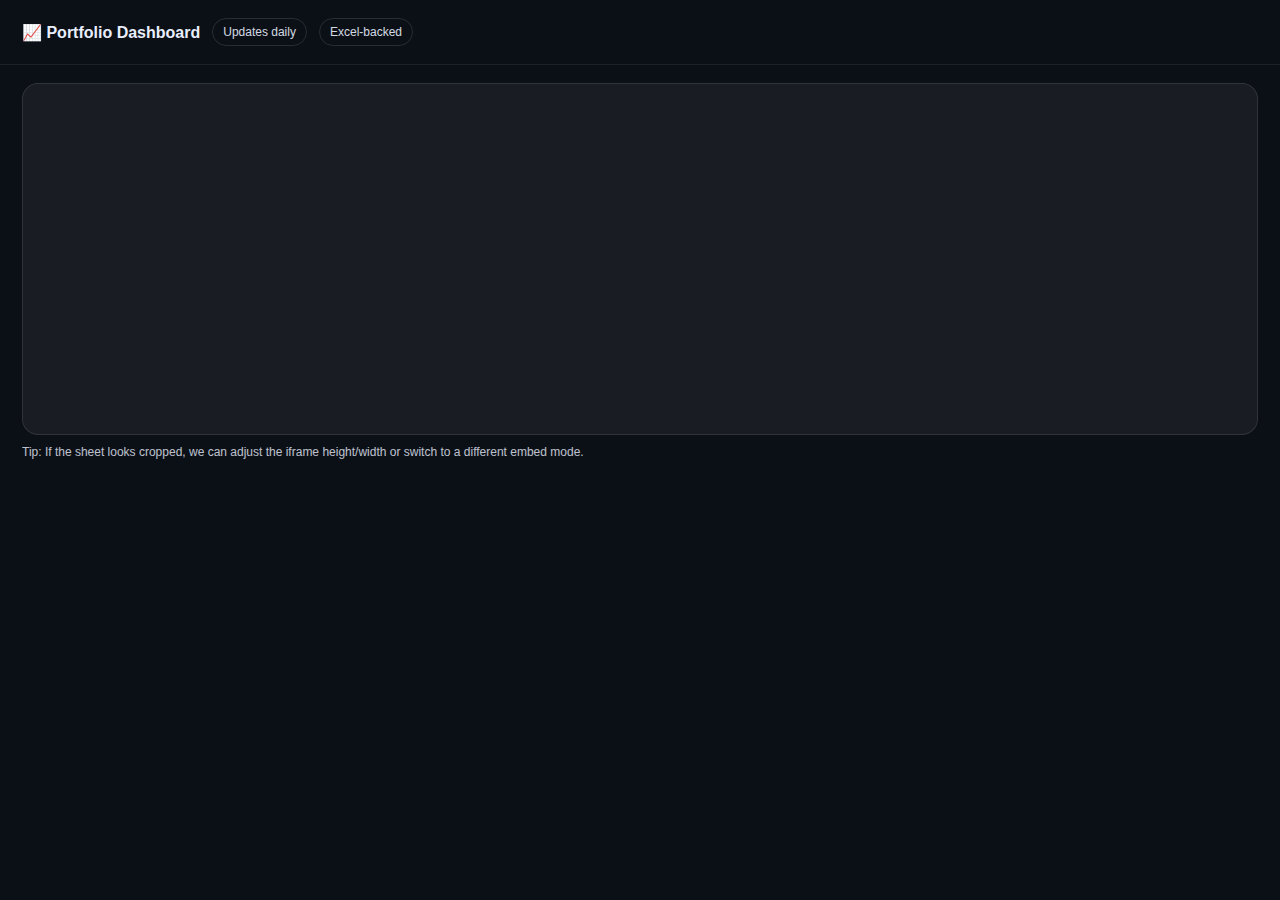
<file: index111d.html>
<!doctype html>
<html lang="en">
<head>
  <meta charset="utf-8" />
  <meta name="viewport" content="width=device-width,initial-scale=1" />
  <title>Portfolio Dashboard</title>
  <style>
    body { margin: 0; font-family: Arial, sans-serif; background: #0b0f16; color: #e8eefc; }
    header { padding: 18px 22px; border-bottom: 1px solid rgba(255,255,255,.08); display:flex; gap:12px; align-items:center; }
    .pill { padding: 6px 10px; border: 1px solid rgba(255,255,255,.14); border-radius: 999px; font-size: 12px; opacity:.9; }
    .wrap { padding: 18px 22px; }
    .card { background: rgba(255,255,255,.06); border: 1px solid rgba(255,255,255,.10); border-radius: 16px; overflow: hidden; }
    .embed { width: 100%; height: 86vh; border: 0; display:block; background:#111; }
    .note { margin-top: 10px; font-size: 12px; opacity: .8; }
    a { color: #a9c7ff; }
  </style>
</head>
<body>
  <header>
    <div style="font-weight:700;">📈 Portfolio Dashboard</div>
    <div class="pill">Updates daily</div>
    <div class="pill">Excel-backed</div>
  </header>

  <div class="wrap">
    <div class="card">
      <!-- Replace the line below with your Excel iframe embed OR a shared-view iframe -->
      <iframe width="402" height="346" frameborder="0" scrolling="no" src="https://byu-my.sharepoint.com/personal/lukelbj_byu_edu/_layouts/15/Doc.aspx?sourcedoc={d6631449-1fe0-4175-b275-5232c689cab3}&action=embedview&wdAllowInteractivity=False&wdHideGridlines=True&wdHideHeaders=True&wdDownloadButton=True&wdInConfigurator=True&waccluster=PUS5&edaebp=&edaebf=ctrl"></iframe>
    </div>
    <div class="note">
      Tip: If the sheet looks cropped, we can adjust the iframe height/width or switch to a different embed mode.
    </div>
  </div>
</body>
</html>
</file>
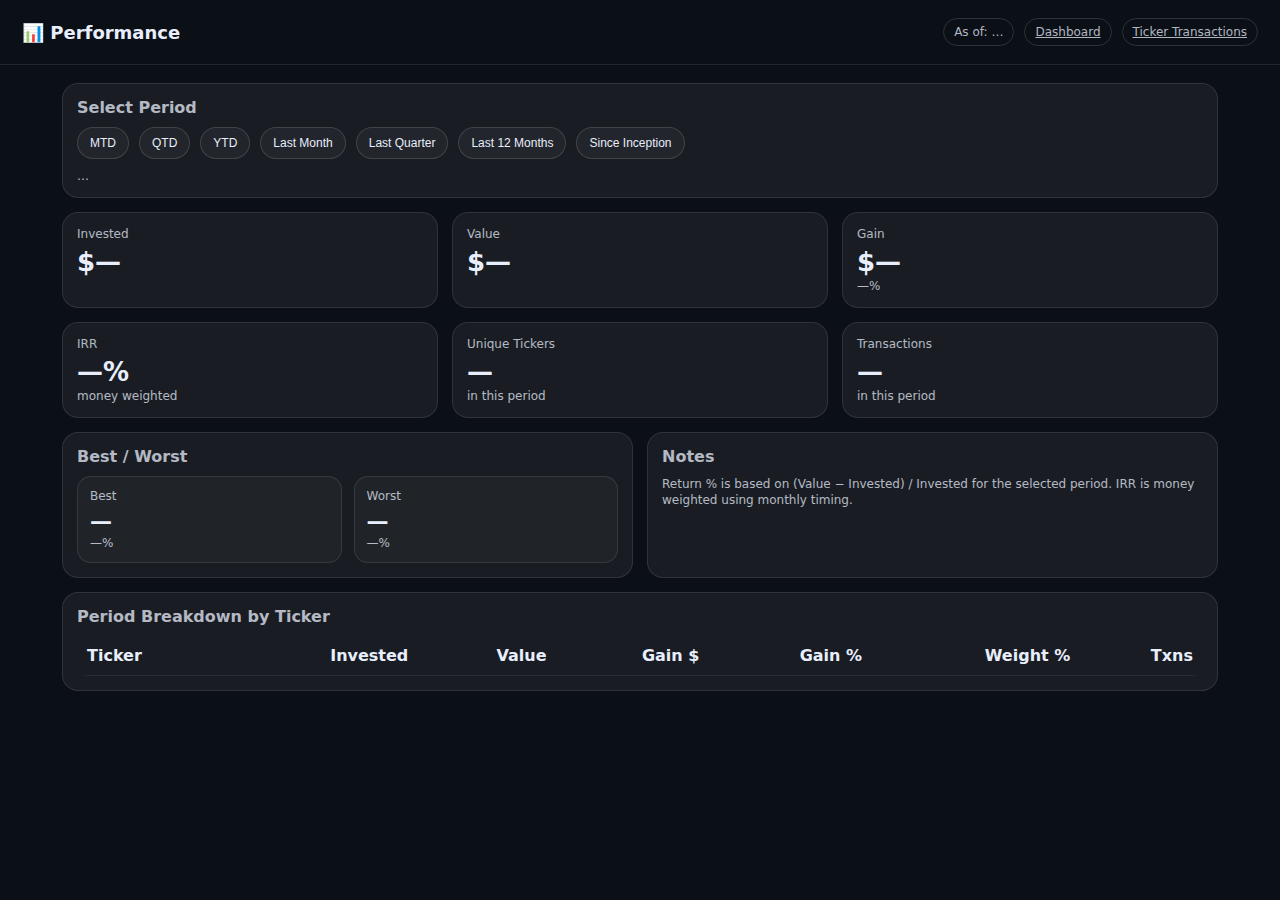
<file: performance.html>
<!doctype html>
<html>
<head>
  <meta charset="utf-8" />
  <meta name="viewport" content="width=device-width,initial-scale=1" />
  <title>Portfolio Performance</title>
  <link rel="stylesheet" href="styles.css" />
</head>
<body>
  <header class="header">
    <div class="title">📊 Performance</div>

    <div class="meta">
      <span class="pill" id="asOf">As of: …</span>

      <!-- nav pills (match dashboard vibe) -->
      <a class="pill" href="index.html">Dashboard</a>
      <a class="pill" href="ticker.html">Ticker Transactions</a>
    </div>
  </header>

  <main class="wrap">

    <!-- SECTION 1: Period Selector -->
    <section class="card">
      <div class="cardTitle">Select Period</div>

      <div class="periodBar" id="periodBar">
        <button class="periodBtn" data-period="MTD">MTD</button>
        <button class="periodBtn" data-period="QTD">QTD</button>
        <button class="periodBtn" data-period="YTD">YTD</button>
        <button class="periodBtn" data-period="LM">Last Month</button>
        <button class="periodBtn" data-period="LQ">Last Quarter</button>
        <button class="periodBtn" data-period="LTM">Last 12 Months</button>
        <button class="periodBtn" data-period="SI">Since Inception</button>
      </div>

      <div class="periodMeta" id="periodMeta">…</div>
    </section>

    <!-- SECTION 2: KPIs -->
    <section class="grid kpis" style="margin-top:14px;">
      <div class="card kpi"><div class="kpiLabel">Invested</div><div class="kpiValue" id="kpiInvested">$—</div></div>
      <div class="card kpi"><div class="kpiLabel">Value</div><div class="kpiValue" id="kpiValue">$—</div></div>
      <div class="card kpi"><div class="kpiLabel">Gain</div><div class="kpiValue" id="kpiGain">$—</div><div class="kpiSub" id="kpiReturn">—%</div></div>
      <div class="card kpi"><div class="kpiLabel">IRR</div><div class="kpiValue" id="kpiIRR">—%</div><div class="kpiSub">money weighted</div></div>
      <div class="card kpi"><div class="kpiLabel">Unique Tickers</div><div class="kpiValue" id="kpiTickers">—</div><div class="kpiSub">in this period</div></div>
      <div class="card kpi"><div class="kpiLabel">Transactions</div><div class="kpiValue" id="kpiTxns">—</div><div class="kpiSub">in this period</div></div>
    </section>

    <!-- SECTION 3: Breakdown -->
    <section class="grid charts" style="margin-top:14px;">
      <div class="card">
        <div class="cardTitle">Best / Worst</div>
        <div class="bwGrid">
          <div class="bwBox">
            <div class="bwLabel">Best</div>
            <div class="bwTicker" id="bestTicker">—</div>
            <div class="bwSub" id="bestPct">—%</div>
          </div>
          <div class="bwBox">
            <div class="bwLabel">Worst</div>
            <div class="bwTicker" id="worstTicker">—</div>
            <div class="bwSub" id="worstPct">—%</div>
          </div>
        </div>
      </div>

      <div class="card">
        <div class="cardTitle">Notes</div>
        <div class="mutedBlock" id="notes">
          Return % is based on (Value − Invested) / Invested for the selected period. IRR is money weighted using monthly timing.
        </div>
      </div>
    </section>

    <section class="card tableCard">
      <div class="cardTitle">Period Breakdown by Ticker</div>

      <div class="tableWrap">
        <table id="perfTable">
          <thead>
            <tr>
              <th data-sort="ticker">Ticker</th>
              <th data-sort="invested">Invested</th>
              <th data-sort="value">Value</th>
              <th data-sort="gain">Gain $</th>
              <th data-sort="gainPct">Gain %</th>
              <th data-sort="weight">Weight %</th>
              <th data-sort="txns">Txns</th>
            </tr>
          </thead>
          <tbody></tbody>
        </table>
      </div>
    </section>

  </main>

  <script src="performance.js"></script>
</body>
</html>
</file>
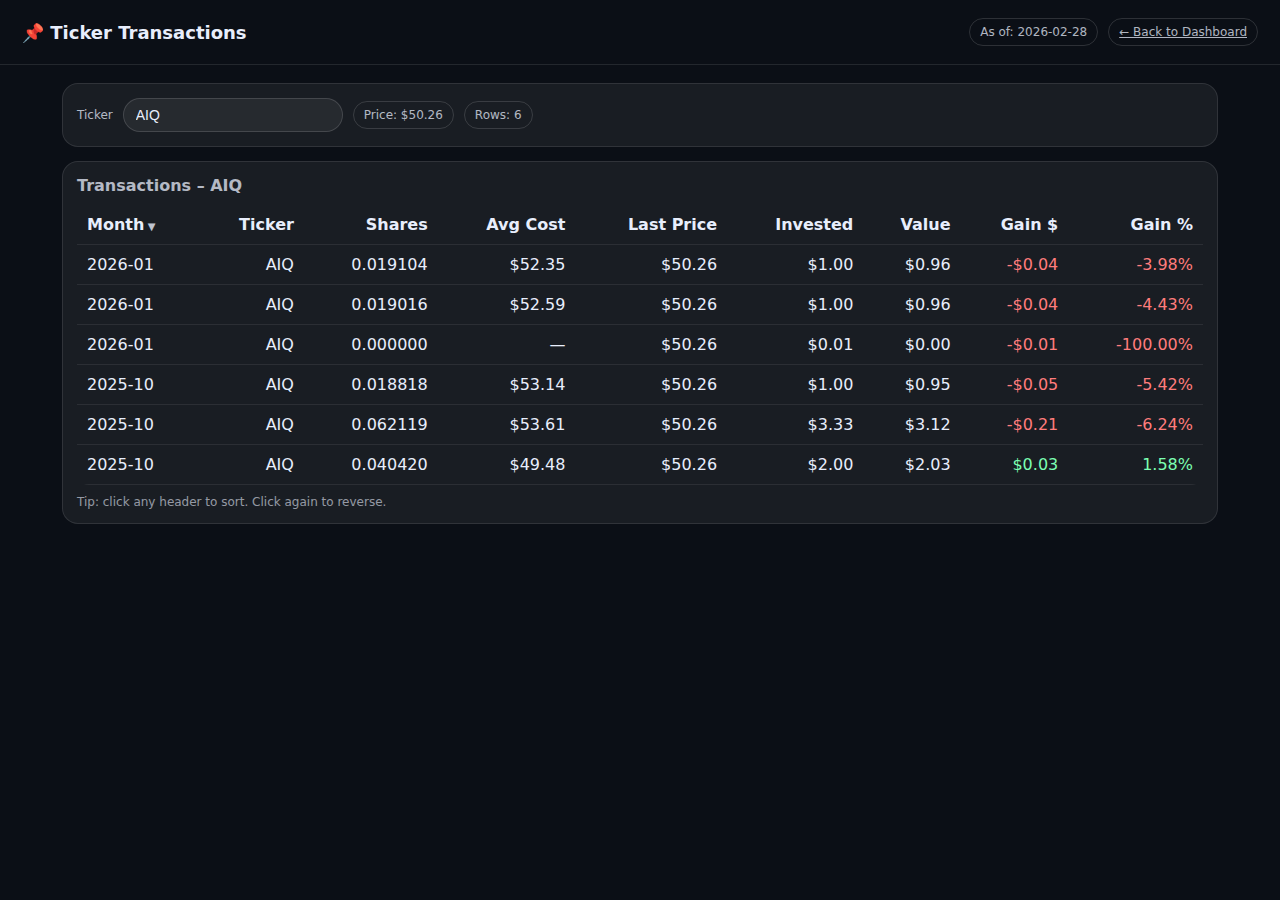
<file: ticker.html>
<!doctype html>
<html>
<head>
  <meta charset="utf-8" />
  <meta name="viewport" content="width=device-width,initial-scale=1" />
  <title>Ticker Transactions</title>
  <link rel="stylesheet" href="styles.css" />
</head>
<body>
  <header class="header">
    <div class="title">📌 Ticker Transactions</div>
    <div class="meta">
      <span class="pill" id="asOf">As of: …</span>
      <a class="pill" href="index.html">← Back to Dashboard</a>
    </div>
  </header>

  <main class="wrap">
    <section class="card" style="display:flex;gap:12px;align-items:center;flex-wrap:wrap;">
      <div style="display:flex;gap:10px;align-items:center;flex-wrap:wrap;">
        <div class="kpiLabel" style="margin:0;">Ticker</div>

        <!-- searchable input with suggestions -->
        <input id="tickerInput" list="tickerList" placeholder="Search e.g. NVDA" class="tickerInput" />
        <datalist id="tickerList"></datalist>

        <span class="pill" id="tickerPricePill">Price: —</span>
        <span class="pill" id="rowCountPill">Rows: —</span>
      </div>
    </section>

    <section class="card tableCard">
      <div class="cardTitle" id="tableTitle">Transactions</div>
      <div class="tableWrap">
        <table id="txTable">
          <thead>
            <tr>
              <th data-key="month" class="sortable">Month</th>
              <th data-key="ticker" class="sortable">Ticker</th>
              <th data-key="shares" class="sortable">Shares</th>
              <th data-key="avg_cost" class="sortable">Avg Cost</th>
              <th data-key="price" class="sortable">Last Price</th>
              <th data-key="invested" class="sortable">Invested</th>
              <th data-key="value" class="sortable">Value</th>
              <th data-key="gain" class="sortable">Gain $</th>
              <th data-key="gainPct" class="sortable">Gain %</th>
            </tr>
          </thead>
          <tbody></tbody>
        </table>
      </div>
      <div class="kpiSub" id="hint" style="margin-top:10px;opacity:.8;">
        Tip: click any header to sort. Click again to reverse.
      </div>
    </section>
  </main>

  <script src="utils.js"></script>
  <script src="ticker.js"></script>
</body>
</html>
</file>
<file: styles.css>
:root{
  --bg:#0b0f16; --card:rgba(255,255,255,.06); --border:rgba(255,255,255,.10);
  --text:#e8eefc; --muted:rgba(232,238,252,.75);
}
*{box-sizing:border-box}
body{margin:0;font-family:system-ui,Segoe UI,Arial;background:var(--bg);color:var(--text)}
.header{padding:18px 22px;border-bottom:1px solid var(--border);display:flex;justify-content:space-between;gap:12px;align-items:center}
.title{font-weight:800;font-size:18px}
.meta{display:flex;gap:10px;flex-wrap:wrap}
.pill{padding:6px 10px;border:1px solid rgba(255,255,255,.14);border-radius:999px;font-size:12px;color:var(--muted)}
.wrap{padding:18px 22px;max-width:1200px;margin:0 auto}
.grid{display:grid;gap:14px}
.kpis{grid-template-columns:repeat(3,minmax(0,1fr))}
.charts{grid-template-columns:repeat(2,minmax(0,1fr));margin-top:14px}
.card{background:var(--card);border:1px solid var(--border);border-radius:16px;padding:14px}
.kpiLabel{font-size:12px;color:var(--muted)}
.kpiValue{font-size:26px;font-weight:800;margin-top:6px}
.kpiSub{margin-top:2px;font-size:12px;color:var(--muted)}
.cardTitle{font-weight:700;margin-bottom:10px;color:var(--muted)}
.tableCard{margin-top:14px}
.tableWrap{overflow:auto;border-radius:12px}
table{width:100%;border-collapse:collapse;min-width:820px}
th,td{padding:10px 10px;border-bottom:1px solid rgba(255,255,255,.08);text-align:right}
th:first-child,td:first-child{text-align:left}
tbody tr:hover{background:rgba(255,255,255,.04)}
.pos{color:#7CFFB2}
.neg{color:#FF7C7C}

/* Month dropdown visibility fix (GLOBAL) */
select {
  background-color: #0f172a;
  color: #e8eefc;
  border: 1px solid #2a3246;
  padding: 6px 10px;
  border-radius: 999px;
  font-size: 0.9rem;
  appearance: none;
}

select option {
  background-color: #0f172a;
  color: #e8eefc;
}

select:hover,
select:focus {
  background-color: #1e293b;
  outline: none;
  border-color: #3b82f6;
}
.tickerInput{
  background: rgba(255,255,255,.06);
  color: var(--text);
  border: 1px solid rgba(255,255,255,.14);
  padding: 8px 12px;
  border-radius: 999px;
  font-size: 14px;
  outline: none;
  min-width: 220px;
}
.tickerInput::placeholder{ color: rgba(232,238,252,.6); }
.tickerInput:focus{
  border-color: rgba(59,130,246,.8);
  box-shadow: 0 0 0 3px rgba(59,130,246,.15);
}

th.sortable{ cursor: pointer; user-select: none; }
th.sortable:hover{ background: rgba(255,255,255,.04); }
th[data-sort]{ cursor:pointer; }
th[data-sort]:hover{ text-decoration: underline; }


/* ---- Performance page extras ---- */
.periodBar{
  display:flex;
  gap:10px;
  flex-wrap:wrap;
  margin-top:10px;
}

.periodBtn{
  border:1px solid rgba(255,255,255,.14);
  background:rgba(255,255,255,.04);
  color:var(--text);
  padding:8px 12px;
  border-radius:999px;
  cursor:pointer;
  font-size:12px;
}

.periodBtn:hover{
  background:rgba(255,255,255,.08);
}

.periodBtn.active{
  background:#1e293b;
  border-color:#3b82f6;
}

.periodMeta{
  margin-top:10px;
  font-size:12px;
  color:var(--muted);
}

.bwGrid{
  display:grid;
  grid-template-columns:1fr 1fr;
  gap:12px;
}

.bwBox{
  border:1px solid rgba(255,255,255,.10);
  border-radius:14px;
  padding:12px;
  background:rgba(255,255,255,.03);
}

.bwLabel{ font-size:12px; color:var(--muted); }
.bwTicker{ font-size:22px; font-weight:800; margin-top:6px; }
.bwSub{ font-size:12px; color:var(--muted); margin-top:2px; }

.mutedBlock{
  color:var(--muted);
  font-size:12px;
  line-height:1.35;
}

/* sortable header affordance */
#perfTable thead th{
  cursor:pointer;
  user-select:none;
}

#perfTable thead th:hover{
  background:rgba(255,255,255,.04);
}

.pill{
  display: inline-flex;
  align-items: center;
  justify-content: center;
  text-align: center;
}
#contribTable thead th{
  cursor:pointer;
  user-select:none;
}
#contribTable thead th:hover{
  background:rgba(255,255,255,.04);
}



/* ---- Ticker links in Holdings table ---- */
.tickerLink{
  color: var(--text);
  text-decoration: none;
  font-weight: 600;
}
.tickerLink:hover{
  text-decoration: underline;
  color: #93c5fd;
}

/* ---- Holdings table card header (title + search) ---- */
.tableCardHeader{
  display: flex;
  align-items: center;
  justify-content: space-between;
  gap: 12px;
  margin-bottom: 10px;
  flex-wrap: wrap;
}

/* ---- Holdings search input ---- */
.holdingsSearch{
  background: rgba(255,255,255,.06);
  color: var(--text);
  border: 1px solid rgba(255,255,255,.14);
  padding: 5px 10px;
  border-radius: 999px;
  font-size: 12px;
  outline: none;
  width: 160px;
}
.holdingsSearch::placeholder{ color: rgba(232,238,252,.5); }
.holdingsSearch:focus{
  border-color: rgba(59,130,246,.8);
  box-shadow: 0 0 0 3px rgba(59,130,246,.15);
}

/* ---- Sort indicators ---- */
th[data-sort].sorted-asc::after  { content: " ▲"; font-size: 10px; opacity: .8; }
th[data-sort].sorted-desc::after { content: " ▼"; font-size: 10px; opacity: .8; }
th[data-key].sorted-asc::after   { content: " ▲"; font-size: 10px; opacity: .8; }
th[data-key].sorted-desc::after  { content: " ▼"; font-size: 10px; opacity: .8; }

/* ---- Error banner ---- */
.errorBanner{
  display: none;
  background: rgba(255,80,80,.15);
  border: 1px solid rgba(255,80,80,.4);
  color: #ff9090;
  padding: 10px 22px;
  font-size: 13px;
}

/* ---- Totals row ---- */
.totalsRow td{
  border-top: 2px solid rgba(255,255,255,.2);
  padding-top: 12px;
  font-weight: 600;
}

/* ---- Modal ---- */
.modalOverlay{
  position:fixed;inset:0;background:rgba(0,0,0,.6);
  display:flex;align-items:center;justify-content:center;z-index:1000;
}
.modalBox{
  background:#131a27;border:1px solid rgba(255,255,255,.14);
  border-radius:16px;padding:20px;min-width:300px;max-width:460px;
  width:90%;max-height:70vh;overflow-y:auto;
}
.modalHeader{
  display:flex;justify-content:space-between;align-items:center;margin-bottom:14px;
}
.modalTitle{font-weight:700;font-size:16px;}
.modalClose{
  background:none;border:none;color:var(--muted);cursor:pointer;
  font-size:16px;padding:4px 8px;border-radius:6px;
}
.modalClose:hover{background:rgba(255,255,255,.08);color:var(--text);}
.kpiClickable{cursor:pointer;transition:background .15s;}
.kpiClickable:hover{background:rgba(255,255,255,.10);}

@media (max-width:900px){
  .kpis{grid-template-columns:repeat(2,minmax(0,1fr))}
  .charts{grid-template-columns:1fr}
}

@media (max-width: 640px){
  .header{
    flex-direction: column;
    align-items: flex-start;
    gap: 10px;
    overflow-x: hidden;
  }

  .header > .pill{
    margin-right: 6px;
    font-weight: 600;
  }

  .headerNav{
    display: flex;
    gap: 8px;
    flex-wrap: nowrap;
    overflow-x: auto;
    -webkit-overflow-scrolling: touch;
  }

  .meta{
    width: 100%;
    overflow-x: auto;
    flex-wrap: nowrap;
    gap: 8px;
  }

  .meta::-webkit-scrollbar{
    display: none;
  }
}
</file>
